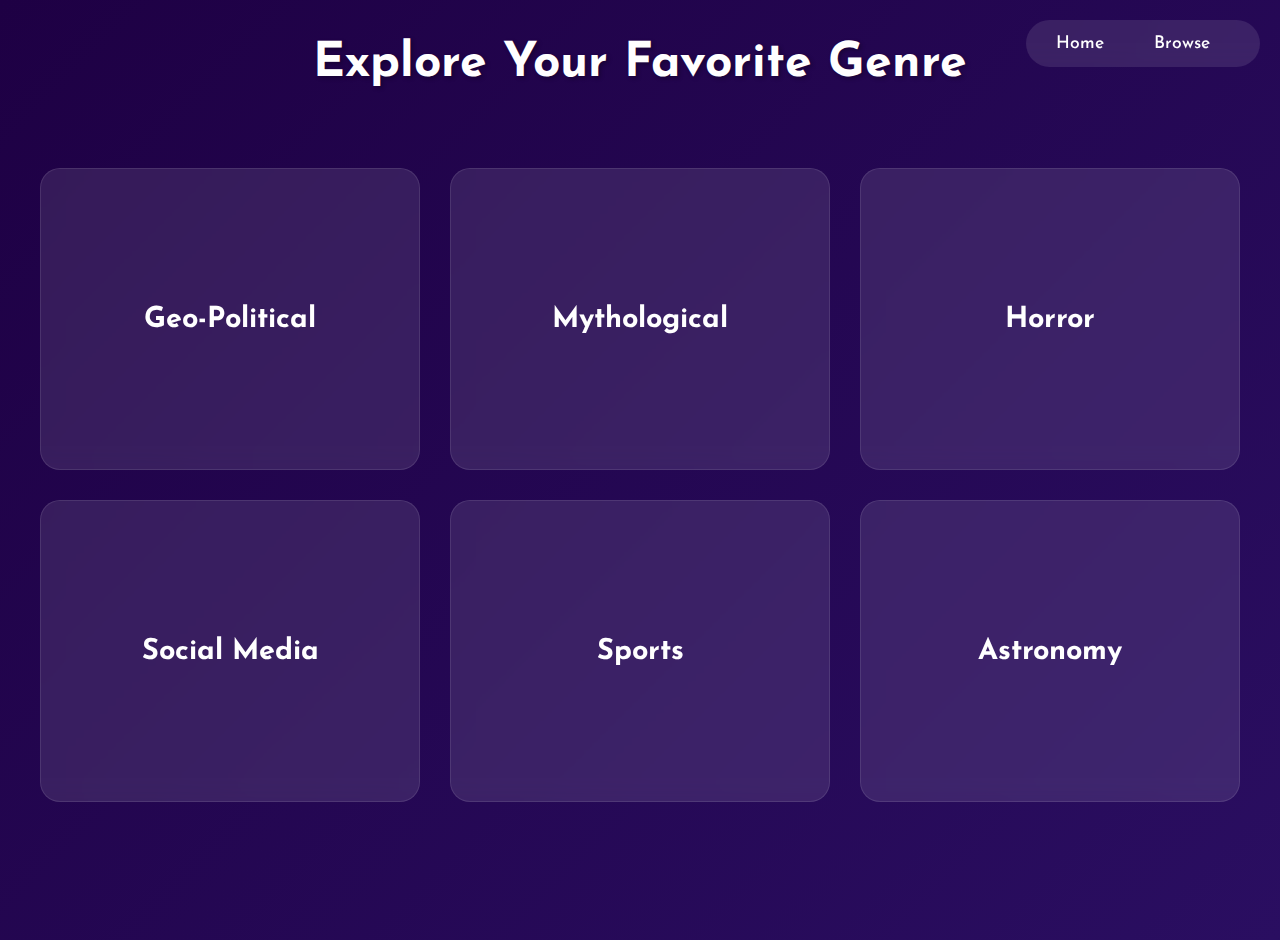
<file: genre.html>
<!DOCTYPE html>
<html lang="en">
<head>
    <meta charset="UTF-8">
  <meta http-equiv="X-UA-Compatible" content="IE=edge">
  <meta name="viewport" content="width=device-width, initial-scale=1.0">
  <title>Contact Us - Podcasttttt</title>
  <link rel="shortcut icon" href="favicon.svg" type="image/svg+xml">
  
  <link rel="preconnect" href="https://fonts.googleapis.com">
  <link rel="preconnect" href="https://fonts.gstatic.com" crossorigin>
  <link href="https://fonts.googleapis.com/css2?family=Josefin+Sans:wght@400;500;700&display=swap" rel="stylesheet">
    <title>Genre Page</title>

    <style>
        :root {
    --primary-color: #2a0e61;
    --card-color: #ffffff;
    --hover-color: #3498db;
    --text-color: #ffffff;
    --card-shadow: 0 10px 20px rgba(0, 0, 0, 0.2);
    --transition-speed: 0.3s;
}

body {
    background: linear-gradient(135deg, #1e0044 0%, #2a0e61 100%);
    margin: 0;
    padding: 0;
    font-family: 'Josefin Sans', sans-serif;
    color: var(--text-color);
    min-height: 100vh;
}

h1 {
    font-size: 3rem;
    text-align: center;
    margin: 40px 0;
    color: var(--text-color);
    text-shadow: 2px 2px 4px rgba(0, 0, 0, 0.3);
}

main {
    display: grid;
    grid-template-columns: repeat(auto-fit, minmax(300px, 1fr));
    gap: 30px;
    padding: 40px;
    max-width: 1400px;
    margin: 0 auto;
}

.genre-card {
    background: rgba(255, 255, 255, 0.1);
    backdrop-filter: blur(10px);
    border-radius: 20px;
    height: 300px;
    display: flex;
    align-items: center;
    justify-content: center;
    transition: all var(--transition-speed) ease;
    border: 1px solid rgba(255, 255, 255, 0.1);
    position: relative;
    overflow: hidden;
}

.genre-card:hover {
    transform: translateY(-10px);
    box-shadow: 0 15px 30px rgba(0, 0, 0, 0.3);
    border-color: rgba(255, 255, 255, 0.3);
}

.genre-card::before {
    content: '';
    position: absolute;
    top: 0;
    left: 0;
    width: 100%;
    height: 100%;
    background: linear-gradient(45deg, transparent, rgba(255, 255, 255, 0.1));
    opacity: 0;
    transition: opacity var(--transition-speed);
}

.genre-card:hover::before {
    opacity: 1;
}

.genre-card h2 {
    font-size: 1.8rem;
    color: var(--text-color);
    margin: 0;
    text-align: center;
    position: relative;
    z-index: 1;
    transition: transform var(--transition-speed);
}

.genre-card:hover h2 {
    transform: scale(1.1);
}

.navbar {
    background: rgba(255, 255, 255, 0.1);
    backdrop-filter: blur(10px);
    padding: 15px 30px;
    border-radius: 50px;
    position: fixed;
    top: 20px;
    right: 20px;
    z-index: 1000;
}

.nav-links {
    display: flex;
    gap: 30px;
    margin: 0;
    padding: 0;
}

.nav-links li {
    list-style: none;
}

.nav-links a {
    color: var(--text-color);
    text-decoration: none;
    font-size: 1.1rem;
    font-weight: 500;
    transition: color var(--transition-speed);
}

.nav-links a:hover {
    color: var(--hover-color);
}

@media (max-width: 768px) {
    h1 {
        font-size: 2rem;
    }
    
    .navbar {
        position: static;
        margin: 20px;
        border-radius: 15px;
    }
    
    .nav-links {
        flex-direction: column;
        gap: 15px;
        text-align: center;
    }
}


    </style>
</head>
<body>
    <!-- <header class="active" data-header>
        <div class="container">
          <div class="overlay" data-overlay></div>
          <a href="#" class="logo">
            <img src="./assets/images/logo.svg" alt="Micro logo">
          </a> -->
    

    <h1>Explore Your Favorite Genre</h1>
    <main>
        <div class="navbar">
            <ul class="nav-links" style="list-style: none; display: flex; padding: 0;">
                <li style="margin-right: 20px;"><a href="podcast.html" style="text-decoration: none; color: #fff;">Home</a></li>
                <li style="margin-right: 20px;"><a href="browser.html" style="text-decoration: none; color: #fff;">Browse</a></li>
                
          
              </ul>
        </div>
            
    
            <!-- Add more links as needed -->
        </div>
        <div class="genre-card" onclick="openGenre('geo-political')" ;">
            <h2>Geo-Political</h2>

        </div>

        <div class="genre-card" onclick="openGenre('mythological')">
            <h2>Mythological</h2>
            
        </div>

        <div class="genre-card" onclick="openGenre('horror')">
            <h2>Horror</h2>
            
        </div>

        <div class="genre-card" onclick="openGenre('socialmedia')">
            <h2>Social Media</h2>
            
        </div>

        <div class="genre-card" onclick="openGenre('sport')">
            <h2>Sports</h2>
           
        </div>

        <div class="genre-card" onclick="openGenre('astronomy')">
            <h2>Astronomy</h2>
           
        </div>

        <!-- Add more genre cards as needed -->
    </main>

    <script>
        // Function to open a genre page
        // function openGenre(genreName) {
        //     // You can redirect the user to the genre-specific page or perform other actions.
        //     // For now, we'll just display an alert.
        //     alert(`Explore ${genreName}`);
        // }
        function openGenre(genreName) {
    // Redirect to the respective genre page
    window.location.href = `${genreName.toLowerCase()}.html`;
       }

    </script>
</body>
</html>
</file>
